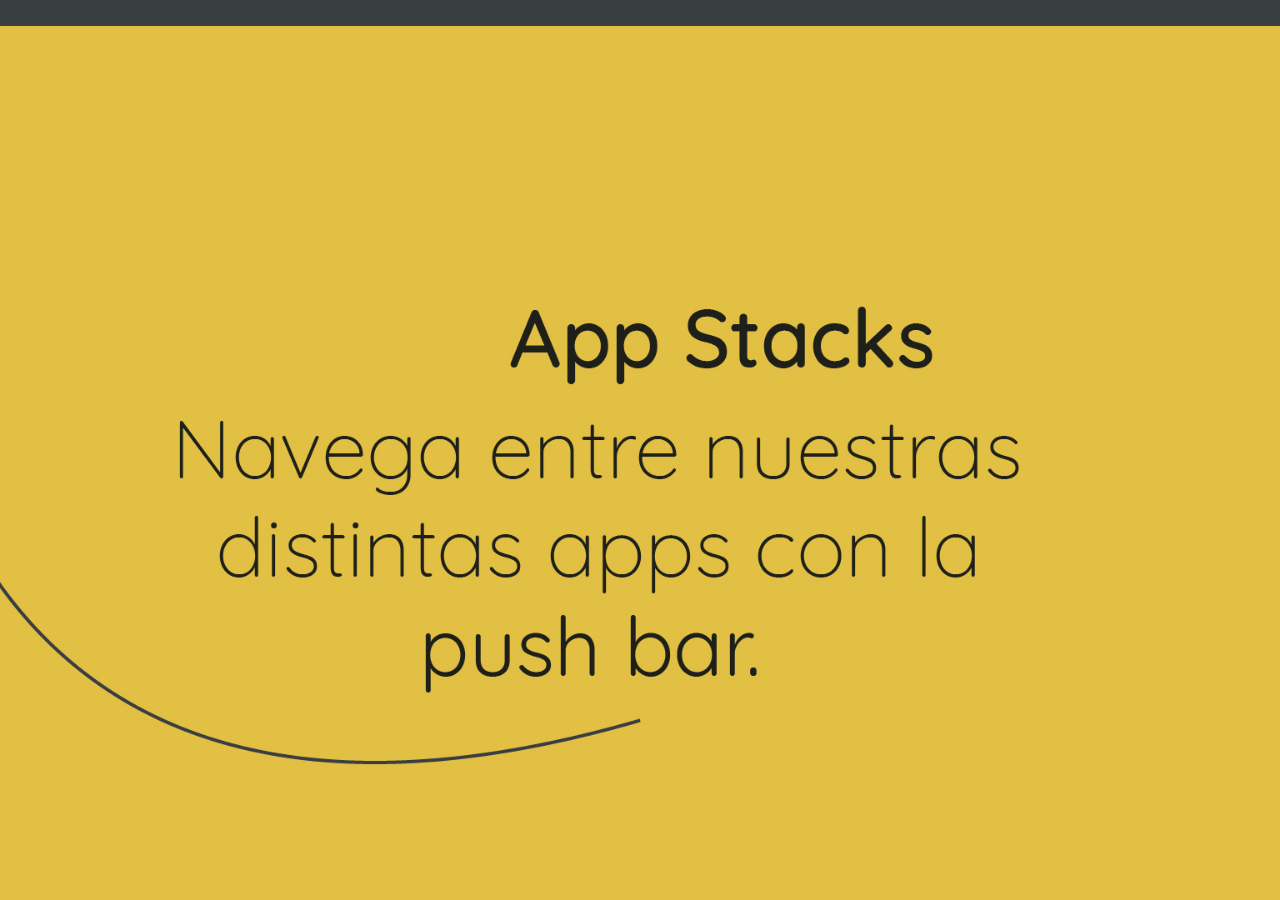
<file: index.html>
<!DOCTYPE html>
<html lang="es">
<head>
  <meta charset="UTF-8">
  <meta name="viewport" content="width=device-width, initial-scale=1.0">
  <meta http-equiv="X-UA-Compatible" content="ie=edge">
  <link rel="stylesheet" href="./CSS/stylesJonathanArias.css">
  <link rel="stylesheet" href="https://use.fontawesome.com/releases/v5.4.1/css/all.css" integrity="sha384-5sAR7xN1Nv6T6+dT2mhtzEpVJvfS3NScPQTrOxhwjIuvcA67KV2R5Jz6kr4abQsz" crossorigin="anonymous">
  <title>Apps Stack</title>
</head>
<body class="bg-img" >

  <div class="">

    <header class="full-width ">
      <div class="full-width bg-uno">
        <button id="btn-nav" type="button" name="button" class="button ml-20 "><i class="fas fa-bars font-size-3 color-tres"></i></button>
      </div>
      <nav class="nav bg-uno">

        <ul class="pb-10">
          <li><a id="app1-tigger"  class="menu-item ">Contador</a></li>
          <li><a id="app2-tigger"  class="menu-item ">Calculadora de  notas</a></li>
          <li><a id="app3-tigger"  class="menu-item ">Calculadora de  notas 2</a></li>
          <li><a id="app4-tigger"  class="menu-item ">Contador de embarradas</a></li>
          <li><a id="app5-tigger"  class="menu-item ">Ranking de edades</a></li>
          <li><a id="app6-tigger"  class="menu-item ">App Control del salario</a></li>
          <li><a id="app7-tigger"  class="menu-item ">Mini DB</a></li>

        </ul>
      </nav>

    </header>


    <!-- App Contador -->
    <section id="app1" class="mt-50  m-a p-20 display-none ">

      <div class="text-align-center">
        <p class="titulo-app border-bottom-cuatro">Contador</p>
      </div>

      <div class="m-a display-flex column div-3  ">

        <p id="out-contador" class="mt-20 p-10 border-uno border-radius-10 text-align-center">1</p>
        <button id="btn-contar" type="button" name="button" class="mt-10 p-10 color-dos bg-cinco border-radius-5">Contar</button>

      </div>

    </section>


    <!-- App Calculadora de Notas 1 -->
    <section id="app2" class="mt-50  m-a p-20  display-none ">

      <div class="text-align-center">
        <p class="titulo-app border-bottom-cuatro">Calculadora de notas</p>
      </div>

      <div class="display-flex row ">

        <div class="mt-20 display-flex column flex-justify-center  pr-30 border-right-cuatro">

          <div id="inputsNotas"class="  display-none">
            <p>Nota:</p>
            <input id="input-nota" type="number" placeholder="Nota" class=" p-10 border-cuatro border-radius-5">
          </div>
          <div id="inputsRangos"class=" ">
            <p class="mt-10">Rango Menor:</p>
            <input id="input-rangoMenor" type="number" placeholder="Rango Menor" class=" p-10 border-cuatro border-radius-5">
            <p class="mt-10">Rango Mayor:</p>
            <input id="input-rangoMayor" type="number" placeholder="Rango Mayor" class=" p-10 border-cuatro border-radius-5">
          </div>

          <button id="btn-calcular" type="button" name="button" class="mt-10 p-10 color-dos bg-cinco border-radius-5">Agregar</button>
        </div>

        <div class="mt-20 ml-50 display-flex column flex-justify-center pr-30 border-right-cuatro mr-50">
          <ul id="listNotas1" class="flex-alignSelf-center">
            <li class="hide">Nota 1: 5PTS</li>
          </ul>
        </div>

        <div class="m-a display-flex column flex-justify-center  ">
          <div class="flex-alignSelf-center font-size-3">
              <p class="display-inline-block">Promedio:</p>
              <p id="promedio" class="display-inline-block" id="resultado1"></p>
          </div>
        </div>

      </div>

    </section>


    <!-- App Calculadora de Notas 2 -->
    <section id="app3" class="mt-50  m-a p-20 display-none ">

      <div class="text-align-center">
        <p class="titulo-app border-bottom-cuatro">Calculadora de notas 2</p>
      </div>

      <div class="display-flex row ">


        <div class="mt-20 display-flex column flex-justify-center pr-30 border-right-cuatro">


          <div id="inputsNotas-2"class="  display-none">
            <p>Nota:</p>
            <input id="input-nota-2" type="number" placeholder="Nota" class=" p-10 border-cuatro border-radius-5">
            <p class=" mt-10">Ponderacion:</p>
            <input id="input-ponderacion" type="number"  placeholder="Ponderacion" class=" p-10 border-cuatro border-radius-5 full-width">
          </div>

          <div id="inputsRangos-2"class=" ">
            <p class="mt-10">Rango Menor:</p>
            <input id="input-rangoMenor-2" type="number" placeholder="Rango Menor" class=" p-10 border-cuatro border-radius-5">
            <p class="mt-10">Rango Mayor:</p>
            <input id="input-rangoMayor-2" type="number" placeholder="Rango Mayor" class=" p-10 border-cuatro border-radius-5">
          </div>

          <button id="btn-calcular-2" type="button" name="button" class="mt-10 p-10 color-dos bg-cinco border-radius-5">Agregar</button>
        </div>

        <div class="mt-20 ml-50 display-flex column flex-justify-center pr-30 border-right-cuatro mr-50">
          <ul id="listNotas2" class="flex-alignSelf-center">
            <li class="hide">Nota 1: 5PTS  30%</li>
          </ul>
        </div>

        <div class="m-a display-flex column flex-justify-center  ">
          <div class="flex-alignSe-2lf-center font-size-3">
              <p class="display-inline-block">Media Ponderada:</p>
              <p class="display-inline-block" id="mediaPonderada"></p>
          </div>
        </div>

      </div>

    </section>


    <!-- App contador de embarradas -->
    <section id="app4" class="mt-50  m-a p-20 display-none">

      <div class="text-align-center">
        <p class="titulo-app border-bottom-cuatro">Contador de embarradas</p>
      </div>

      <div class="display-flex row flex-justify-around ">

        <div class="mt-20 display-flex column flex-justify-center  pr-30 border-right-cuatro ">

            <p class="mt-10">Tamaño de la Embarrada:</p>
            <select id="size" class=" p-10 border-cuatro border-radius-5 " name="nivel">
              <option value="pequena">Pequeña</option>
              <option value="mediana">Mediana</option>
              <option value="grande">Grande</option>

            </select>

            <p class="mt-10">Persona Implicada:</p>
            <select id="persona" class=" p-10 border-cuatro border-radius-5 " name="nivel">
              <option value="novia">Novia</option>
              <option value="familia">Familia</option>
              <option value="amigo">Amigos</option>

            </select>

            <button id="embarradas" type="button" name="button" class="mt-10 p-10 color-dos bg-cinco border-radius-5">Contabilizar</button>
        </div>
        <div class="mt-20 column flex-justify-center flex-alignItems-center">

          <div class=" display-flex row flex-justify-center flex-alignItems-center p-20 border-cuatro border-radius-5 ">

            <p class="mr-20">Novia:</p>
            <p id="bienNovia" class=" mr-20 font-size-7 color-uno p-10  border-radius-5" ><i class="fas fa-grin"></i></p>
            <p id="regularNovia"class=" mr-20 font-size-7 color-uno p-10  border-radius-5"><i class="fas fa-meh"></i></p>
            <p id="malNovia"class=" mr-20 font-size-7 color-uno p-10  border-radius-5"><i class="fas fa-angry"></i></p>

          </div>
          <div class=" mt-10 display-flex row flex-justify-center flex-alignItems-center p-20 border-cuatro border-radius-5 ">

            <p class="mr-20">Familia:</p>
            <p id="bienFamilia"class=" mr-20 font-size-7 color-uno p-10 border-radius-5" ><i class="fas fa-grin"></i></p>
            <p id="regularFamilia"class=" mr-20 font-size-7 color-uno p-10 border-radius-5"><i class="fas fa-meh"></i></p>
            <p id="malFamilia"class=" mr-20 font-size-7 color-uno p-10 border-radius-5"><i class="fas fa-angry"></i></p>

          </div>
          <div class=" mt-10 display-flex row flex-justify-center flex-alignItems-center  p-20 border-cuatro border-radius-5 ">

            <p class="mr-20">Amigos:</p>
            <p id="bienAmigo"class=" mr-20 font-size-7 color-uno p-10 border-radius-5" ><i class="fas fa-grin"></i></p>
            <p id="regularAmigo"class=" mr-20 font-size-7 color-uno p-10 border-radius-5"><i class="fas fa-meh"></i></p>
            <p id="malAmigo"class=" mr-20 font-size-7 color-uno p-10 border-radius-5"><i class="fas fa-angry"></i></p>

          </div>
        </div>

      </div>

    </section>


    <!-- App Ranking de edades -->
    <section id="app5" class="mt-50 m-a p-20  display-none">
      <div class="text-align-center">
        <p class="titulo-app border-bottom-cuatro">Ranking de edades</p>
      </div>

      <div class="display-flex row">

        <div class="mt-20 display-flex column flex-justify-center  pr-30 border-right-cuatro mr-50">

          <input id="input-edades" type="number" name="" placeholder="Edad" class=" p-10 border-cuatro border-radius-5">
          <button id="anadirEdad" type="button" name="button" class="mt-10 p-10 color-dos bg-cinco border-radius-5">Añadir</button>

        </div>

        <div class="mt-20 ml-20 display-flex column flex-justify-center pr-30 border-right-cuatro mr-30">
          <ul id="listEdades" class="flex-alignSelf-center">
            <li class="hide">Edad 1: 5</li>

          </ul>
        </div>

        <div class="mt-20 ml-20 display-flex column flex-justify-center pr-30 ">
          <div class="">
            <p class="display-inline-block">Edad Mayor:</p>
            <p id="edadMayor" class="display-inline-block"></p>
          </div>
          <div class="mt-20">
            <p class="display-inline-block">Edad Mayor:</p>
            <p id="edadMenor" class="display-inline-block"></p>
          </div>
        </div>

      </div>

    </section>

    <!-- App Control del salario -->
    <section id="app6" class="mt-50 m-a p-20  display-none">

      <div class="text-align-center">
        <p class="titulo-app border-bottom-cuatro">Control del salario</p>
      </div>

      <div class="display-flex row pb-20 border-bottom-cuatro">


        <div class="mt-20 display-flex column flex-justify-center pr-30 border-right-cuatro">
          <input id="inputMonto" type="number" placeholder="Monto" class=" p-10 border-cuatro border-radius-5">

          <p class="mt-10">Categoria:</p>
          <select id="categoria" class=" p-10 border-cuatro border-radius-5 " name="nivel">
            <option value="ingreso">Ingreso</option>
            <option value="comida">Comida</option>
            <option value="transporte">Transporte</option>
            <option value="diversion">Diversión</option>
            <option value="facturas">facturas</option>

          </select>
          <!-- <button id="btn-addCategoria" type="button" name="button" class="mt-10 p-10 color-dos bg-cinco border-radius-5">Add Categoria</button> -->

          <button id="btn-gastos" type="button" name="button" class="mt-20 p-10 color-dos bg-cinco border-radius-5">Agregar</button>
        </div>

        <div class="mt-20 ml-50 display-flex column flex-justify-center pr-30 border-right-cuatro mr-50">
          <ul id="listGastos" class="flex-alignSelf-center">
            <li class="hide">Transporte 500 $</li>
          </ul>
        </div>

        <div class="m-a mt-20 display-flex column  flex-justify-center ">

            <p class="font-size-3">En que gastas:</p>

            <div class="mt-10">
              <p class="display-inline-block">Comida:</p>
              <p id="comida" class="display-inline-block"></p>
            </div>
            <div class="mt-10">
              <p class="display-inline-block">Transporte:</p>
              <p id="transporte"class="display-inline-block" ></p>
            </div>
            <div class="mt-10">
              <p class="display-inline-block">Diversión:</p>
              <p id="diversion"class="display-inline-block" ></p>
            </div>
            <div class="mt-10">
              <p class="display-inline-block">Facturas:</p>
              <p id="facturas"class="display-inline-block" ></p>
            </div>

        </div>

      </div>
      <div class="mt-20 text-align-center font-size-3">
        <p class="display-inline-block">Balance:</p>
        <p id="balance"class="display-inline-block"></p>
      </div>

    </section>

    <!-- Mini DB -->
    <section id="app7" class="mt-30 m-a p-20  display-none">
      <div class="text-align-center">
        <p class="titulo-app border-bottom-cuatro">Mini DB</p>
      </div>


      <div class="display-flex row ">


        <div class="mt-10 display-flex column pr-30 border-right-cuatro">
          <p class="font-size-2">Agrege una persona:</p>


          <form action="#" class="mt-10 display-flex column flex-justify-center ">

            <p class=" mt-20">C.C. :</p>
            <input id="cc"type="number" placeholder="C.C." class=" p-10 border-cuatro border-radius-5 full-width">
            <p class=" mt-10">Nombre:</p>
            <input id="nombre"type="text" placeholder="Nombre" class=" p-10 border-cuatro border-radius-5">
            <p class=" mt-20">Apellido:</p>
            <input id="apellido"type="text" placeholder="Apellido" class=" p-10 border-cuatro border-radius-5">
            <p class=" mt-20">Correo:</p>
            <input id="email"type="email" placeholder="Correo" class=" p-10 border-cuatro border-radius-5">
            <p class=" mt-20">Celular:</p>
            <input id="telefono" type="number" placeholder="Telefono" class=" p-10 border-cuatro border-radius-5 full-width">


            <button id="guardarPersona" type="button" name="button" class="mt-10 p-10 color-dos bg-cinco border-radius-5">Agregar</button>

          </form>

        </div>


        <div class="mt-10 ml-30 display-flex column  pr-30 border-right-cuatro mr-50">
          <p class="font-size-2">Busqueda:</p>

          <p class=" mt-20">C.C. :</p>
          <input id="cc-buscar"type="number" placeholder="C.C." class=" p-10 border-cuatro border-radius-5 full-width">

          <p class=" mt-10">Nombre:</p>
          <input id="nombre-buscar"type="text" placeholder="Nombre" class=" p-10 border-cuatro border-radius-5">

          <button id="btn-busqueda" type="button" name="button" class="mt-10 p-10 color-dos bg-cinco border-radius-5">Buscar</button>


        </div>

        <div class="m-a mt-10 display-flex column font-size-2  ">
          <p class="font-size-2">Resultado:</p>


          <p id="cc-proyectar"class="mt-20"></p>
          <p id="nombre-proyectar"class="mt-20"></p>
          <p id="apellido-proyectar"class="mt-20"></p>
          <p id="email-proyectar"class="mt-20"></p>
          <p id="telefono-proyectar"class="mt-20"></p>

        </div>

      </div>

    </section>

  </div>

<script type="text/javascript" src="./JS/jquery.min.js"></script>
<script type="text/javascript" src="./JS/main.js"></script>


</body>
</html>
</file>
<file: CSS/stylesJonathanArias.css>
@import url('https://fonts.googleapis.com/css?family=Quicksand:400,700');

*{
  padding: 0;
  margin: 0;
  -webkit-box-sizing: border-box;
  box-sizing: border-box;
  font-family: 'Quicksand',sans-serif;
  --uno: #393e41;
  --dos: #d3d0cb;
  --tres: #e2c044;
  --cuatro: #587b7f;
  --cinco: #1e2019;
}


/* Unicos */
.bg-img{
  background-color: var(--tres);
  background-image: url(../IMG/bg.jpg);
  background-position: center center;
  background-repeat: no-repeat;
  background-size: cover;
  background-attachment: fixed;
}

section{
  width: 70%;
  background: rgba(210,207,202,.96);
  border-radius: 0.625rem;
}
.titulo-app{
  font-size: 1.9rem;
  font-weight: 700;
}

button{
  cursor: pointer;
  padding: 10px;
  border: none;
  background: none;
}
input[type=number]::-webkit-inner-spin-button,
input[type=number]::-webkit-outer-spin-button {
  -webkit-appearance: none;
}
input[type=number]{
  -moz-appearance: textfield;
}

input{
  border: none;
  background: none;
}

ul{
  list-style: circle;
}

select{
  border: none;
  background: none;
}

.red{
  background: #b6372b;
}
.menu-item{
  color: var(--tres);
  display: block;
  padding: 1.25rem;
  text-decoration: none;
  border-bottom: 1px solid rgb(211, 208, 203,);
  margin: 0 0.625rem;

}
.menu-item:hover{
  background: rgba(210,207,202,.5);
}
nav{
  display: none;
  position: fixed;
}






/* Backgrounds */

.bg-uno{
  background-color: var(--uno);
}
.bg-dos{
  background: var(--dos);
}
.bg-tres{
  background: var(--tres);
}
.bg-cuatro{
  background: var(--cuatro);
}
.bg-cinco{
  background: var(--cinco);
}


/* Align-Text */

.text-align-left{
  text-align: left;
}
.text-align-center{
  text-align: center;
}
.text-align-right{
  text-align: right;
}
.text-align-justify{
  text-align: justify;
}



/* text colors */
.color-uno{
  color: var(--uno);
}
.color-dos{
  color: var(--dos);
}
.color-tres{
  color: var(--tres);
}
.color-cuatro{
  color: var(--cuatro);
}
.color-cinco{
  color: var(--cinco);
}


/* Font size */

.font-size-2{
  font-size: 1.125rem;
}
.font-size-3{
  font-size: 1.5rem;
}
.font-size-4{
  font-size: 1.9rem;
}
.font-size-5{
  font-size: 2.5rem;
}
.font-size-6{
  font-size: 3.125rem;
}
.font-size-7{
  font-size: 4rem;
}

/* Margin */

.m-a{
  margin: auto;
}
/* Margin 10 */
.m-10{
  margin: 0.625rem;
}
.ml-10{
  margin-left: 0.625rem;
}
.mr-10{
  margin-right: 0.625rem;
}
.mt-10{
  margin-top: 0.625rem;
}
.mb-10{
  margin-bottom: 0.625rem;
}

/* margin 20  */
.m-20{
  margin: 1.25rem;
}
.ml-20{
  margin-left: 1.25rem;
}
.mr-20{
  margin-right: 1.25rem;
}
.mt-20{
  margin-top: 1.25rem;
}
.mb-20{
  margin-bottom: 1.25rem;
}

/* Margin 30 */
.m-30{
  margin: 1.875rem;
}
.ml-30{
  margin-left: 1.875rem;
}
.mr-30{
  margin-right: 1.875rem;
}
.mt-30{
  margin-top: 1.875rem;
}
.mb-30{
  margin-bottom: 1.875rem;
}

/* Margin 50 */
.m-50{
  margin: 3.125rem;
}
.ml-50{
  margin-left: 3.125rem;
}
.mr-50{
  margin-right: 3.125rem;
}
.mt-50{
  margin-top: 3.125rem;
}
.mb-50{
  margin-bottom: 3.125rem;
}


/* Paddings */
.p-10{
  padding: 0.625rem;
}
.pl-10{
  padding-left: 0.625rem;
}
.pr-10{
  padding-right: 0.625rem;
}
.pt-10{
  padding-top: 0.625rem;
}
.pb-10{
  padding-bottom: 0.625rem;
}

/* Padding 20  */
.p-20{
  padding: 1.25rem;
}
.pl-20{
  padding-left: 1.25rem;
}
.pr-20{
  padding-right: 1.25rem;
}
.pt-20{
  padding-top: 1.25rem;
}
.pb-20{
  padding-bottom: 1.25rem;
}

/* padding 30 */
.p-30{
  padding: 1.875rem;
}
.pl-30{
  padding-left: 1.875rem;
}
.pr-30{
  padding-right: 1.875rem;
}
.pt-30{
  padding-top: 1.875rem;
}
.pb-30{
  padding-bottom: 1.875rem;
}

/* Padding 50*/
.p-50{
  padding: 3.125rem;
}
.pl-50{
  padding-left: 3.125rem;
}
.pr-50{
  padding-right: 3.125rem;
}
.pt-50{
  margin-top: 3.125rem;
}
.pb-50{
  padding-bottom: 3.125rem;
}


/* Border */

.border-none{
  border: none;
}

/* color 1*/
.border-bottom-uno{
  border-bottom: 0.0625rem solid var(--uno);
}
.border-top-uno{
  border-top: 0.0625rem solid var(--uno);
}
.border-right-uno{
  border-right: 0.0625rem solid var(--uno);
}
.border-left-uno{
  border-left: 0.0625rem solid var(--uno);
}
.border-uno{
  border: 0.0625rem solid var(--uno);
}


/* color 2*/
.border-bottom-dos{
  border-bottom: 0.0625rem solid var(--dos);
}
.border-top-dos{
  border-top: 0.0625rem solid var(--dos);
}
.border-right-dos{
  border-right: 0.0625rem solid var(--dos);
}
.border-left-dos{
  border-left: 0.0625rem solid var(--dos);
}
.border-dos{
  border: 0.0625rem solid var(--dos);
}


/* col-dosr 3 */
.border-bottom-tres{
  border-bottom: 0.0625rem solid var(--tres);
}
.border-top-tres{
  border-top: 0.0625rem solid var(--tres);
}
.border-right-tres{
  border-right: 0.0625rem solid var(--tres);
}
.border-left-tres{
  border-left: 0.0625rem solid var(--tres);
}
.border-tres{
  border: 0.0625rem solid var(--tres);
}


/* color 4 */
.border-bottom-cuatro{
  border-bottom: 0.0625rem solid var(--cuatro);
}
.border-top-cuatro{
  border-top: 0.0625rem solid var(--cuatro);
}
.border-right-cuatro{
  border-right: 0.0625rem solid var(--cuatro);
}
.border-left-cuatro{
  border-left: 0.0625rem solid var(--cuatro);
}
.border-cuatro{
  border: 0.0625rem solid var(--cuatro);
}


/* border-radius */

.border-radius-5{
  border-radius: 0.3125rem;
}
.border-radius-10{
  border-radius: 0.625rem;
}



/* width */
.full-width{
  width: 100%;
}


/* Display */

.display-none{
  display: none;
}
.display-flex{
  display: flex;
}
.display-inline-block{
  display: inline-block;
}
.display-block{
  display: block;
}
.hide{
  visibility: hidden;
}

/* flexbox */

.row{
  flex-direction: row;
}
.column{
  flex-direction: column;
}
.flex-justify-center{
  justify-content: center;
}
.flex-justify-between{
  justify-content:space-between;
}
.flex-justify-around{
  justify-content: space-around;
}
.flex-alignContent-center{
  align-content: center;
}
.flex-alignContent-start{
  align-content:flex-start;
}
.flex-alignSelf-center{
  align-self: center;
}
.flex-alignItems-center{
  align-items: center;
}

/* div */

.div-1{
  width: 6.25rem;
}
.div-2{
  width: 12.5rem;
}
.div-3{
  width: 18.25rem;
}
.div-4{
  width: 25rem;
}
.div-5{
  width: 31.25rem;
}


/* Nav bar */

.nav{
  width: 20%;

}




@media screen and (max-width: 1150px) {

.bg-img{
  background-image: url(../IMG/bg-mobil-2.jpg);
}

}
@media screen and (max-width: 380px) {

.bg-img{
  background-image: url(../IMG/bg-mobil.jpg);
}

}





























.distraacted{}
</file>
